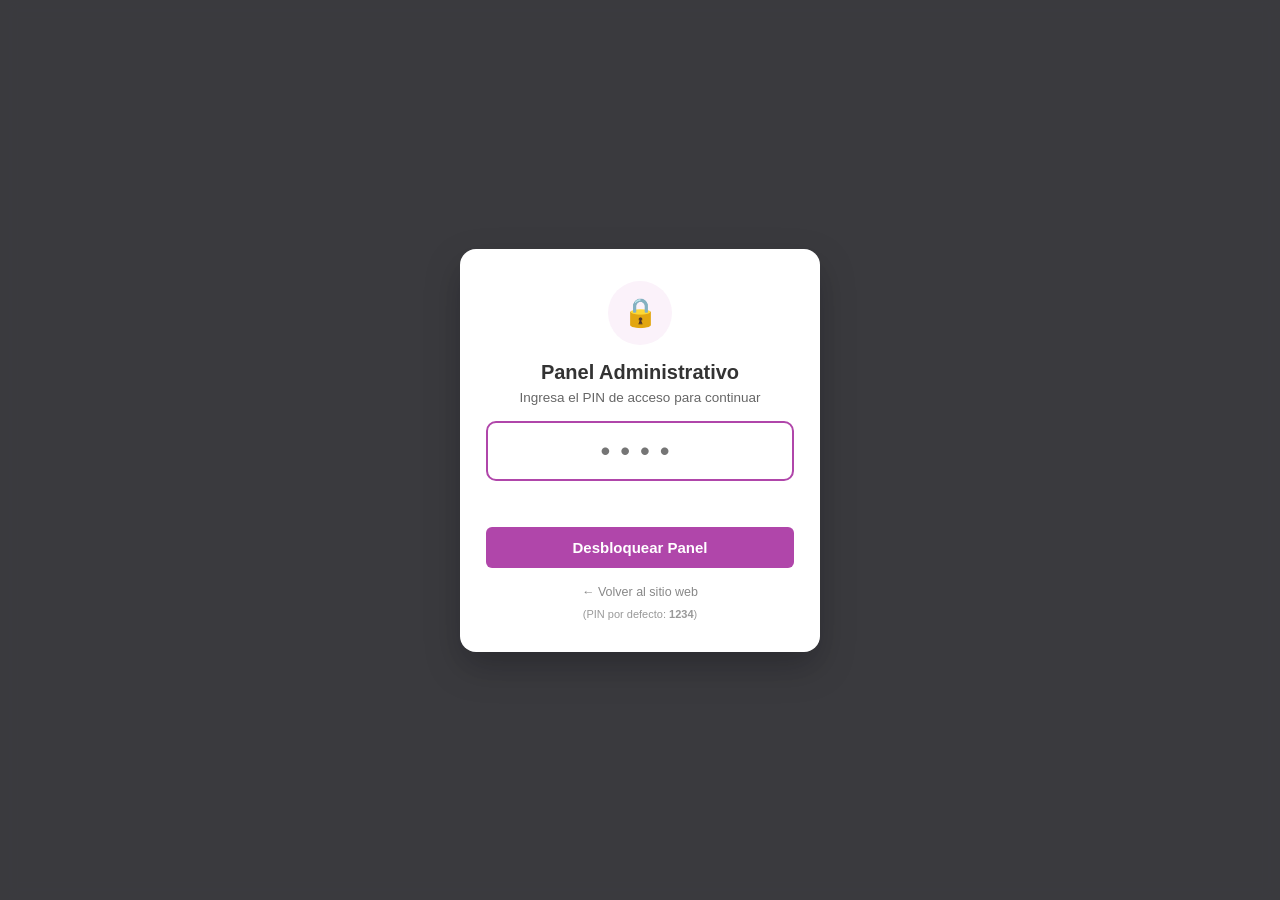
<file: admin.html>
<!DOCTYPE html>
<html lang="es">
<head>
    <meta charset="UTF-8">
    <meta name="viewport" content="width=device-width, initial-scale=1.0">
    <title>Panel de Administración - Larav Beuty Studio | Manicura</title>
    
    <link rel="stylesheet" href="css/admin.css">
    <link rel="icon" href="data:image/svg+xml,<svg xmlns='http://www.w3.org/2000/svg' viewBox='0 0 100 100'><text y='.9em' font-size='90'>⚙️</text></svg>">
</head>
<body class="admin-body">

<!-- MODAL DE BLOQUEO POR PIN -->
<div class="auth-overlay" id="auth-overlay">
    <div class="auth-card">
        <div class="avatar-icon">🔒</div>
        <h2 style="font-size: 20px; font-weight: 700; margin-bottom: 6px;">Panel Administrativo</h2>
        <p style="color: #666; font-size: 13.5px;">Ingresa el PIN de acceso para continuar</p>
        
        <form id="auth-pin-form">
            <input type="password" id="auth-pin-input" class="auth-pin-input" maxlength="6" placeholder="••••" autocomplete="off" autofocus required>
            <div id="auth-error-msg" style="color: #dc3545; font-size: 13px; min-height: 20px; margin-bottom: 10px;"></div>
            <button type="submit" class="btn-table-action" style="background: var(--admin-primary); color: #fff; width: 100%; padding: 12px; font-size: 15px;">
                Desbloquear Panel
            </button>
            <div style="margin-top: 14px;">
                <a href="index.html" style="color: #888; font-size: 12.5px; text-decoration: none;">&larr; Volver al sitio web</a>
            </div>
            <div style="margin-top: 8px; font-size: 11px; color: #999;">
                (PIN por defecto: <strong>1234</strong>)
            </div>
        </form>
    </div>
</div>

<!-- CONTENEDOR PRINCIPAL DEL DASHBOARD -->
<div class="admin-wrapper" id="admin-dashboard-layout" style="display: none;">
    
    <!-- BARRA LATERAL (SIDEBAR) -->
    <aside class="admin-sidebar">
        <div class="sidebar-header">
            <span style="font-size: 22px;">💅</span>
            <div>
                <h2 id="sidebar-biz-name">Larav Beuty Studio | Manicura</h2>
                <span style="font-size: 11px; opacity: 0.6;">Administración</span>
            </div>
        </div>
        
        <ul class="sidebar-nav">
            <li class="active" data-section="appointments">
                <a href="#appointments">
                    <span>📅</span>
                    <span>Citas Agendadas</span>
                </a>
            </li>
            <li data-section="specialists">
                <a href="#specialists">
                    <span>👥</span>
                    <span>Equipo / Trabajadoras</span>
                </a>
            </li>
            <li data-section="services">
                <a href="#services">
                    <span>✨</span>
                    <span>Servicios & Precios</span>
                </a>
            </li>
            <li data-section="schedule">
                <a href="#schedule">
                    <span>⏰</span>
                    <span>Horarios de Atención</span>
                </a>
            </li>
            <li data-section="reviews">
                <a href="#reviews">
                    <span>⭐</span>
                    <span>Gestión de Reseñas</span>
                </a>
            </li>
            <li data-section="business">
                <a href="#business">
                    <span>⚙️</span>
                    <span>Datos del Negocio</span>
                </a>
            </li>
            <li data-section="reports">
                <a href="#reports">
                    <span>📊</span>
                    <span>Reporte Mensual & Ganancias</span>
                </a>
            </li>
        </ul>

        <div class="sidebar-footer">
            <a href="index.html" class="btn-sidebar-action" target="_blank">
                Ver Sitio Web ↗
            </a>
            <button id="btn-logout" class="btn-sidebar-action" style="background: rgba(220,53,69,0.2); color: #ff8888;">
                Cerrar Sesión
            </button>
        </div>
    </aside>

    <!-- ÁREA DE CONTENIDO PRINCIPAL -->
    <main class="admin-main">
        <div class="admin-topbar">
            <h1 id="admin-page-title">Citas Agendadas</h1>
            <div style="display: flex; gap: 12px; align-items: center;">
                <button id="btn-request-notif" class="btn-enable-notifications" title="Activar sonido y notificaciones">
                    <span>🔔</span>
                    <span id="notif-btn-text">Activar Alertas</span>
                </button>
                <span id="admin-sync-indicator" style="font-size: 12px; color: #28a745; font-weight: 600;">● En Vivo</span>
            </div>
        </div>

        <!-- Contenedor flotante de notificaciones en tiempo real -->
        <div class="toast-container" id="admin-toast-container"></div>

        <div class="admin-content">
            
            <!-- ==========================================
                 SECCIÓN 1: CITAS AGENDADAS
                 ========================================== -->
            <section id="section-appointments" class="admin-section">
                <!-- Métricas -->
                <div class="metrics-row">
                    <div class="metric-card">
                        <div class="metric-label">Citas Totales</div>
                        <div class="metric-value" id="metric-total-appts">0</div>
                    </div>
                    <div class="metric-card">
                        <div class="metric-label">Pendientes por Confirmar</div>
                        <div class="metric-value" style="color: #ff9800;" id="metric-pending-appts">0</div>
                    </div>
                    <div class="metric-card">
                        <div class="metric-label">Ingresos Estimados</div>
                        <div class="metric-value" style="color: var(--admin-primary);" id="metric-total-revenue">$0</div>
                    </div>
                </div>

                <!-- Filtros -->
                <div class="filter-tabs" id="appt-filter-tabs">
                    <button class="filter-tab-btn active" data-filter="all">Todas</button>
                    <button class="filter-tab-btn" data-filter="pendiente">Pendientes</button>
                    <button class="filter-tab-btn" data-filter="confirmada">Confirmadas</button>
                    <button class="filter-tab-btn" data-filter="completada">Completadas</button>
                    <button class="filter-tab-btn" data-filter="cancelada">Canceladas</button>
                </div>

                <!-- Tabla de Citas -->
                <div class="admin-table-card">
                    <table class="admin-table">
                        <thead>
                            <tr>
                                <th>Folio</th>
                                <th>Cliente</th>
                                <th>Servicio(s)</th>
                                <th>Especialista</th>
                                <th>Fecha & Turno</th>
                                <th>Total</th>
                                <th>Estado</th>
                                <th>Acciones</th>
                            </tr>
                        </thead>
                        <tbody id="appts-table-body">
                            <!-- Filas generadas por JS -->
                        </tbody>
                    </table>
                </div>
            </section>

            <!-- ==========================================
                 SECCIÓN: TRABAJADORAS / ESPECIALISTAS
                 ========================================== -->
            <section id="section-specialists" class="admin-section" style="display: none;">
                <div style="display: flex; justify-content: space-between; align-items: center; margin-bottom: 18px;">
                    <div>
                        <h2 style="font-size: 18px;">Equipo y Especialistas</h2>
                        <p style="font-size: 13px; color: #666;">Personaliza el perfil, foto, días laborables y horarios de cada trabajadora.</p>
                    </div>
                </div>

                <div class="specialists-admin-grid" id="specialists-admin-grid">
                    <!-- Tarjetas inyectadas por JS -->
                </div>
            </section>

            <!-- ==========================================
                 SECCIÓN 2: SERVICIOS Y PRECIOS
                 ========================================== -->
            <section id="section-services" class="admin-section" style="display: none;">
                <div style="display: flex; justify-content: space-between; align-items: center; margin-bottom: 18px;">
                    <div>
                        <h2 style="font-size: 18px;">Catálogo de Tratamientos</h2>
                        <p style="font-size: 13px; color: #666;">Administra los precios, duraciones y descripciones.</p>
                    </div>
                    <button id="btn-add-service" class="btn-table-action" style="background: var(--admin-primary); color:#fff; padding: 10px 18px; font-size: 14px;">
                        + Nuevo Servicio
                    </button>
                </div>

                <div class="admin-table-card">
                    <table class="admin-table">
                        <thead>
                            <tr>
                                <th>Tratamiento</th>
                                <th>Categoría</th>
                                <th>Precio</th>
                                <th>Duración</th>
                                <th>Estado</th>
                                <th>Acciones</th>
                            </tr>
                        </thead>
                        <tbody id="services-table-body">
                            <!-- Filas generadas por JS -->
                        </tbody>
                    </table>
                </div>
            </section>

            <!-- ==========================================
                 SECCIÓN 3: HORARIOS DE ATENCIÓN
                 ========================================== -->
            <section id="section-schedule" class="admin-section" style="display: none;">
                <div style="margin-bottom: 18px;">
                    <h2 style="font-size: 18px;">Configuración de Horarios</h2>
                    <p style="font-size: 13px; color: #666;">Define los días laborales y rangos de apertura para las citas.</p>
                </div>

                <div class="admin-table-card" style="padding: 20px; max-width: 650px;">
                    <form id="schedule-config-form">
                        <div id="schedule-days-container" style="display: flex; flex-direction: column; gap: 14px;">
                            <!-- Días inyectados por JS -->
                        </div>

                        <div style="margin-top: 20px; padding-top: 14px; border-top: 1px solid #eee;">
                            <label style="font-size: 13.5px; font-weight: 600; display: block; margin-bottom: 6px;">
                                Intervalo entre citas (minutos):
                            </label>
                            <select id="schedule-interval-select" style="padding: 8px 12px; border: 1px solid #ccc; border-radius: 6px; font-size: 14px;">
                                <option value="15">Cada 15 minutos</option>
                                <option value="30" selected>Cada 30 minutos</option>
                                <option value="45">Cada 45 minutos</option>
                                <option value="60">Cada 60 minutos (1 hora)</option>
                            </select>
                        </div>

                        <button type="submit" class="btn-table-action" style="background: var(--admin-primary); color: #fff; padding: 12px 24px; font-size: 14px; margin-top: 20px;">
                            Guardar Horarios
                        </button>
                    </form>
                </div>
            </section>

            <!-- ==========================================
                 SECCIÓN 4: GESTIÓN DE RESEÑAS
                 ========================================== -->
            <section id="section-reviews" class="admin-section" style="display: none;">
                <div style="margin-bottom: 18px;">
                    <h2 style="font-size: 18px;">Reseñas de Clientes</h2>
                    <p style="font-size: 13px; color: #666;">Consulta y modera los testimonios visibles en la página web.</p>
                </div>

                <div class="admin-table-card">
                    <table class="admin-table">
                        <thead>
                            <tr>
                                <th>Autor</th>
                                <th>Calificación</th>
                                <th>Fecha</th>
                                <th>Comentario</th>
                                <th>Acción</th>
                            </tr>
                        </thead>
                        <tbody id="reviews-table-body">
                            <!-- Filas generadas por JS -->
                        </tbody>
                    </table>
                </div>
            </section>

            <!-- ==========================================
                 SECCIÓN 5: DATOS DEL NEGOCIO
                 ========================================== -->
            <section id="section-business" class="admin-section" style="display: none;">
                <div style="margin-bottom: 18px;">
                    <h2 style="font-size: 18px;">Información del Perfil y Negocio</h2>
                    <p style="font-size: 13px; color: #666;">Actualiza teléfono, dirección, redes y fotos de portada.</p>
                </div>

                <div class="admin-table-card" style="padding: 24px; max-width: 680px;">
                    <form id="business-config-form">
                        <div style="display: grid; grid-template-columns: 1fr 1fr; gap: 16px;">
                            <div class="form-group">
                                <label style="font-size: 13px; font-weight: 600; display: block; margin-bottom: 4px;">Nombre del Negocio:</label>
                                <input type="text" id="biz-input-name" class="form-input" style="width: 100%; padding: 10px; border: 1px solid #ccc; border-radius: 6px;" required>
                            </div>
                            <div class="form-group">
                                <label style="font-size: 13px; font-weight: 600; display: block; margin-bottom: 4px;">Especialidad / Subtítulo:</label>
                                <input type="text" id="biz-input-spec" class="form-input" style="width: 100%; padding: 10px; border: 1px solid #ccc; border-radius: 6px;" required>
                            </div>
                        </div>

                        <div class="form-group" style="margin-top: 12px;">
                            <label style="font-size: 13px; font-weight: 600; display: block; margin-bottom: 4px;">Dirección Completa:</label>
                            <input type="text" id="biz-input-address" class="form-input" style="width: 100%; padding: 10px; border: 1px solid #ccc; border-radius: 6px;" required>
                        </div>

                        <div style="display: grid; grid-template-columns: 1fr 1fr; gap: 16px; margin-top: 12px;">
                            <div class="form-group">
                                <label style="font-size: 13px; font-weight: 600; display: block; margin-bottom: 4px;">WhatsApp (con lada, ej: 526621819929):</label>
                                <input type="text" id="biz-input-whatsapp" class="form-input" style="width: 100%; padding: 10px; border: 1px solid #ccc; border-radius: 6px;" required>
                            </div>
                            <div class="form-group">
                                <label style="font-size: 13px; font-weight: 600; display: block; margin-bottom: 4px;">Teléfono directo:</label>
                                <input type="text" id="biz-input-phone" class="form-input" style="width: 100%; padding: 10px; border: 1px solid #ccc; border-radius: 6px;" required>
                            </div>
                        </div>

                        <div style="display: grid; grid-template-columns: 1fr 1fr; gap: 16px; margin-top: 12px;">
                            <div class="form-group">
                                <label style="font-size: 13px; font-weight: 600; display: block; margin-bottom: 4px;">Instagram URL:</label>
                                <input type="text" id="biz-input-instagram" class="form-input" style="width: 100%; padding: 10px; border: 1px solid #ccc; border-radius: 6px;">
                            </div>
                            <div class="form-group">
                                <label style="font-size: 13px; font-weight: 600; display: block; margin-bottom: 4px;">PIN de Acceso Administrador:</label>
                                <input type="text" id="biz-input-pin" class="form-input" style="width: 100%; padding: 10px; border: 1px solid #ccc; border-radius: 6px;" maxlength="6" required>
                            </div>
                        </div>

                        <div class="form-group" style="margin-top: 12px;">
                            <label style="font-size: 13px; font-weight: 600; display: block; margin-bottom: 4px;">Notas de Cabina / Especialistas:</label>
                            <textarea id="biz-input-cabin" class="form-textarea" style="width: 100%; padding: 10px; border: 1px solid #ccc; border-radius: 6px; min-height: 60px;"></textarea>
                        </div>

                        <div style="margin-top: 16px; padding-top: 16px; border-top: 1px solid #eee;">
                            <h3 style="font-size: 15px; margin-bottom: 10px;">Banner Promocional</h3>
                            <div class="form-group">
                                <label style="font-size: 13px; font-weight: 600; display: block; margin-bottom: 4px;">Título de la Promoción:</label>
                                <input type="text" id="biz-input-promo-title" class="form-input" style="width: 100%; padding: 10px; border: 1px solid #ccc; border-radius: 6px;">
                            </div>
                            <div class="form-group" style="margin-top: 10px;">
                                <label style="font-size: 13px; font-weight: 600; display: block; margin-bottom: 4px;">Detalles de la Promoción:</label>
                                <textarea id="biz-input-promo-desc" class="form-textarea" style="width: 100%; padding: 10px; border: 1px solid #ccc; border-radius: 6px; min-height: 60px;"></textarea>
                            </div>
                        </div>

                        <button type="submit" class="btn-table-action" style="background: var(--admin-primary); color: #fff; padding: 12px 24px; font-size: 14px; margin-top: 20px;">
                            Guardar Información del Negocio
                        </button>
                    </form>
                </div>
            </section>

            <!-- ==========================================
                 SECCIÓN 7: REPORTE MENSUAL & GANANCIAS
                 ========================================== -->
            <section id="section-reports" class="admin-section" style="display: none;">
                <div class="admin-card">
                    <div style="display: flex; align-items: center; justify-content: space-between; flex-wrap: wrap; gap: 14px; margin-bottom: 24px;">
                        <div>
                            <h2 style="font-size: 18px; font-weight: 700; margin-bottom: 4px;">📊 Reporte Mensual de Servicios</h2>
                            <p style="font-size: 13px; color: #777;">Resumen de todas las citas y ganancias del período seleccionado.</p>
                        </div>
                        <div style="display: flex; gap: 10px; align-items: center; flex-wrap: wrap;">
                            <select id="report-month-select" style="padding: 8px 12px; border: 1px solid #ddd; border-radius: 8px; font-size: 13px; font-weight: 600; cursor: pointer;">
                                <option value="0">Enero</option>
                                <option value="1">Febrero</option>
                                <option value="2">Marzo</option>
                                <option value="3">Abril</option>
                                <option value="4">Mayo</option>
                                <option value="5">Junio</option>
                                <option value="6">Julio</option>
                                <option value="7">Agosto</option>
                                <option value="8">Septiembre</option>
                                <option value="9">Octubre</option>
                                <option value="10">Noviembre</option>
                                <option value="11">Diciembre</option>
                            </select>
                            <select id="report-year-select" style="padding: 8px 12px; border: 1px solid #ddd; border-radius: 8px; font-size: 13px; font-weight: 600; cursor: pointer;">
                                <!-- Años inyectados por JS -->
                            </select>
                            <button id="btn-generate-report" style="background: var(--admin-primary); color: #fff; border: none; padding: 8px 18px; border-radius: 8px; font-size: 13px; font-weight: 700; cursor: pointer;">
                                🔍 Generar Reporte
                            </button>
                            <button id="btn-export-excel" style="background: #1d6f42; color: #fff; border: none; padding: 8px 18px; border-radius: 8px; font-size: 13px; font-weight: 700; cursor: pointer; display: none;">
                                📥 Exportar Excel
                            </button>
                        </div>
                    </div>

                    <!-- Métricas del reporte -->
                    <div id="report-metrics" style="display: none; grid-template-columns: repeat(auto-fit, minmax(150px, 1fr)); gap: 14px; margin-bottom: 24px;">
                        <div class="metric-card" style="background: linear-gradient(135deg, #e8f5e9, #c8e6c9); border: 1px solid #a5d6a7;">
                            <div class="metric-value" id="rpt-metric-citas" style="color: #2e7d32;">0</div>
                            <div class="metric-label">Citas del Mes</div>
                        </div>
                        <div class="metric-card" style="background: linear-gradient(135deg, #f3e5f5, #e1bee7); border: 1px solid #ce93d8;">
                            <div class="metric-value" id="rpt-metric-ingresos" style="color: var(--admin-primary);">$0</div>
                            <div class="metric-label">Ingresos Totales</div>
                        </div>
                        <div class="metric-card" style="background: linear-gradient(135deg, #e3f2fd, #bbdefb); border: 1px solid #90caf9;">
                            <div class="metric-value" id="rpt-metric-promedio" style="color: #1565c0;">$0</div>
                            <div class="metric-label">Promedio por Cita</div>
                        </div>
                        <div class="metric-card" style="background: linear-gradient(135deg, #fff8e1, #ffecb3); border: 1px solid #ffe082;">
                            <div class="metric-value" id="rpt-metric-servicios" style="color: #e65100;">0</div>
                            <div class="metric-label">Servicios Realizados</div>
                        </div>
                    </div>

                    <!-- Tabla de servicios del reporte -->
                    <div id="report-table-wrap" style="display: none;">
                        <h3 style="font-size: 15px; font-weight: 700; margin-bottom: 12px;" id="report-period-title">Detalle de Citas</h3>
                        <div style="overflow-x: auto;">
                            <table style="width: 100%; border-collapse: collapse; font-size: 13px;">
                                <thead>
                                    <tr style="background: #f8f9fa; text-align: left;">
                                        <th style="padding: 10px 12px; border-bottom: 2px solid #dee2e6; white-space: nowrap;">Folio</th>
                                        <th style="padding: 10px 12px; border-bottom: 2px solid #dee2e6;">Cliente</th>
                                        <th style="padding: 10px 12px; border-bottom: 2px solid #dee2e6;">Fecha</th>
                                        <th style="padding: 10px 12px; border-bottom: 2px solid #dee2e6;">Hora</th>
                                        <th style="padding: 10px 12px; border-bottom: 2px solid #dee2e6;">Especialista</th>
                                        <th style="padding: 10px 12px; border-bottom: 2px solid #dee2e6;">Servicios</th>
                                        <th style="padding: 10px 12px; border-bottom: 2px solid #dee2e6; text-align: right;">Total</th>
                                        <th style="padding: 10px 12px; border-bottom: 2px solid #dee2e6;">Estado</th>
                                    </tr>
                                </thead>
                                <tbody id="report-table-body">
                                </tbody>
                                <tfoot>
                                    <tr style="background: #f8f9fa; font-weight: 700;">
                                        <td colspan="6" style="padding: 12px; border-top: 2px solid #dee2e6; font-size: 14px;">💰 TOTAL DEL MES</td>
                                        <td style="padding: 12px; border-top: 2px solid #dee2e6; text-align: right; color: var(--admin-primary); font-size: 15px;" id="rpt-total-row">$0 MXN</td>
                                        <td style="border-top: 2px solid #dee2e6;"></td>
                                    </tr>
                                </tfoot>
                            </table>
                        </div>

                        <!-- Desglose por servicio -->
                        <div style="margin-top: 28px;">
                            <h3 style="font-size: 15px; font-weight: 700; margin-bottom: 12px;">📈 Servicios Más Realizados</h3>
                            <div id="report-services-breakdown" style="display: grid; grid-template-columns: repeat(auto-fill, minmax(220px, 1fr)); gap: 10px;">
                            </div>
                        </div>
                    </div>

                    <!-- Empty state -->
                    <div id="report-empty" style="text-align: center; padding: 48px 20px; display: none;">
                        <div style="font-size: 48px; margin-bottom: 12px;">📭</div>
                        <div style="font-size: 16px; font-weight: 600; color: #555;">Sin citas en este período</div>
                        <div style="font-size: 13px; color: #999; margin-top: 6px;">No se encontraron citas para el mes y año seleccionados.</div>
                    </div>

                    <!-- Placeholder inicial -->
                    <div id="report-placeholder" style="text-align: center; padding: 48px 20px;">
                        <div style="font-size: 56px; margin-bottom: 12px;">📊</div>
                        <div style="font-size: 16px; font-weight: 600; color: #555;">Selecciona el mes y año</div>
                        <div style="font-size: 13px; color: #999; margin-top: 6px;">Elige el período y haz clic en "Generar Reporte" para ver las ganancias y citas del mes.</div>
                    </div>
                </div>
            </section>

        </div>
    </main>

</div>

<!-- MODAL: AGREGAR / EDITAR SERVICIO -->
<div class="auth-overlay" id="service-modal" style="display: none;">
    <div class="auth-card" style="max-width: 480px; text-align: left;">
        <h2 id="service-modal-title" style="font-size: 18px; margin-bottom: 14px;">Nuevo Servicio</h2>
        <form id="service-form">
            <input type="hidden" id="modal-service-id">
            <div class="form-group" style="margin-bottom: 12px;">
                <label style="font-size: 13px; font-weight: 600; display: block; margin-bottom: 4px;">Nombre del Tratamiento:</label>
                <input type="text" id="modal-service-name" style="width: 100%; padding: 10px; border: 1px solid #ccc; border-radius: 6px;" required>
            </div>
            <div class="form-group" style="margin-bottom: 12px;">
                <label style="font-size: 13px; font-weight: 600; display: block; margin-bottom: 4px;">Categoría:</label>
                <select id="modal-service-category" style="width: 100%; padding: 10px; border: 1px solid #ccc; border-radius: 6px;">
                    <!-- Opciones inyectadas por JS -->
                </select>
            </div>
            <div style="display: grid; grid-template-columns: 1fr 1fr; gap: 12px; margin-bottom: 12px;">
                <div>
                    <label style="font-size: 13px; font-weight: 600; display: block; margin-bottom: 4px;">Precio ($ MXN):</label>
                    <input type="number" id="modal-service-price" style="width: 100%; padding: 10px; border: 1px solid #ccc; border-radius: 6px;" required>
                </div>
                <div>
                    <label style="font-size: 13px; font-weight: 600; display: block; margin-bottom: 4px;">Duración (minutos):</label>
                    <input type="number" id="modal-service-duration" style="width: 100%; padding: 10px; border: 1px solid #ccc; border-radius: 6px;" value="60" required>
                </div>
            </div>
            <div class="form-group" style="margin-bottom: 16px;">
                <label style="font-size: 13px; font-weight: 600; display: block; margin-bottom: 4px;">Descripción:</label>
                <textarea id="modal-service-desc" style="width: 100%; padding: 10px; border: 1px solid #ccc; border-radius: 6px; min-height: 60px;"></textarea>
            </div>
            <div style="display: flex; gap: 10px;">
                <button type="button" id="btn-close-service-modal" class="btn-table-action" style="background:#eee; flex: 1; padding: 10px;">
                    Cancelar
                </button>
                <button type="submit" class="btn-table-action" style="background: var(--admin-primary); color: #fff; flex: 2; padding: 10px;">
                    Guardar Servicio
                </button>
            </div>
        </form>
    </div>
</div>

<!-- MODAL: AGREGAR / EDITAR TRABAJADORA -->
<div class="auth-overlay" id="specialist-modal" style="display: none;">
    <div class="auth-card" style="max-width: 520px; text-align: left; max-height: 90vh; overflow-y: auto;">
        <h2 id="specialist-modal-title" style="font-size: 18px; margin-bottom: 14px;">Perfil de Trabajadora</h2>
        <form id="specialist-form">
            <input type="hidden" id="modal-spec-id">
            
            <div class="form-group" style="margin-bottom: 12px;">
                <label style="font-size: 13px; font-weight: 600; display: block; margin-bottom: 4px;">Nombre / Cabina:</label>
                <input type="text" id="modal-spec-name" style="width: 100%; padding: 10px; border: 1px solid #ccc; border-radius: 6px;" placeholder="Ej. Especialista en Uñas o Nombre" required>
            </div>

            <div class="form-group" style="margin-bottom: 12px;">
                <label style="font-size: 13px; font-weight: 600; display: block; margin-bottom: 4px;">Puesto / Especialidad:</label>
                <input type="text" id="modal-spec-title" style="width: 100%; padding: 10px; border: 1px solid #ccc; border-radius: 6px;" placeholder="Ej. Manicurista & Brow Artist" required>
            </div>

            <div style="display: grid; grid-template-columns: 1fr 1fr; gap: 12px; margin-bottom: 12px;">
                <div>
                    <label style="font-size: 13px; font-weight: 600; display: block; margin-bottom: 4px;">WhatsApp / Teléfono:</label>
                    <input type="text" id="modal-spec-phone" style="width: 100%; padding: 10px; border: 1px solid #ccc; border-radius: 6px;" placeholder="526621819929">
                </div>
                <div>
                    <label style="font-size: 13px; font-weight: 600; display: block; margin-bottom: 4px;">URL de Foto de Perfil:</label>
                    <input type="url" id="modal-spec-avatar" style="width: 100%; padding: 10px; border: 1px solid #ccc; border-radius: 6px;" placeholder="https://...">
                </div>
            </div>

            <div class="form-group" style="margin-bottom: 14px;">
                <label style="font-size: 13px; font-weight: 600; display: block; margin-bottom: 6px;">Días que Labora:</label>
                <div style="display: grid; grid-template-columns: repeat(4, 1fr); gap: 6px; font-size: 13px;">
                    <label><input type="checkbox" class="spec-workday-cb" value="0"> Dom</label>
                    <label><input type="checkbox" class="spec-workday-cb" value="1"> Lun</label>
                    <label><input type="checkbox" class="spec-workday-cb" value="2"> Mar</label>
                    <label><input type="checkbox" class="spec-workday-cb" value="3"> Mié</label>
                    <label><input type="checkbox" class="spec-workday-cb" value="4"> Jue</label>
                    <label><input type="checkbox" class="spec-workday-cb" value="5"> Vie</label>
                    <label><input type="checkbox" class="spec-workday-cb" value="6"> Sáb</label>
                </div>
            </div>

            <div class="form-group" style="margin-bottom: 14px;">
                <label style="font-size: 13px; font-weight: 600; display: block; margin-bottom: 4px;">Biografía / Experiencia:</label>
                <textarea id="modal-spec-bio" style="width: 100%; padding: 10px; border: 1px solid #ccc; border-radius: 6px; min-height: 55px;" placeholder="Especialista en..."></textarea>
            </div>

            <div class="form-group" style="margin-bottom: 16px;">
                <label style="font-size: 13px; font-weight: 600; display: block; margin-bottom: 4px;">Fechas Bloqueadas / Vacaciones (YYYY-MM-DD separados por coma):</label>
                <input type="text" id="modal-spec-blocked" style="width: 100%; padding: 10px; border: 1px solid #ccc; border-radius: 6px;" placeholder="2026-09-24, 2026-10-12">
            </div>

            <div style="display: flex; gap: 10px;">
                <button type="button" id="btn-close-spec-modal" class="btn-table-action" style="background:#eee; flex: 1; padding: 10px;">
                    Cancelar
                </button>
                <button type="submit" class="btn-table-action" style="background: var(--admin-primary); color: #fff; flex: 2; padding: 10px;">
                    Guardar Perfil
                </button>
            </div>
        </form>
    </div>
</div>

<script src="js/xlsx.full.min.js"></script>
<script src="js/data.js"></script>
<script src="js/admin.js"></script>

</body>
</html>
</file>
<file: css/admin.css>
/* ==========================================================================
   ESTILOS DEL PANEL DE ADMINISTRACIÓN
   ========================================================================== */

:root {
    --admin-primary: #b046aa;
    --admin-primary-hover: #9c3c97;
    --admin-success: #28a745;
    --admin-warning: #ffc107;
    --admin-danger: #dc3545;
    --admin-info: #17a2b8;
    --admin-dark: #1e1e24;
    --admin-bg: #f4f6f9;
    --admin-card: #ffffff;
    --admin-border: #e3e6ec;
    --admin-text: #333333;
    --admin-muted: #777777;
    --font-stack: -apple-system, BlinkMacSystemFont, "Segoe UI", Roboto, sans-serif;
}

* {
    box-sizing: border-box;
    margin: 0;
    padding: 0;
}

body.admin-body {
    font-family: var(--font-stack);
    background-color: var(--admin-bg);
    color: var(--admin-text);
    min-height: 100vh;
}

/* Modal de Autenticación por PIN */
.auth-overlay {
    position: fixed;
    inset: 0;
    background: rgba(25, 25, 30, 0.85);
    backdrop-filter: blur(8px);
    display: flex;
    align-items: center;
    justify-content: center;
    z-index: 10000;
}

.auth-card {
    background: #ffffff;
    border-radius: 16px;
    padding: 32px 26px;
    width: 100%;
    max-width: 360px;
    text-align: center;
    box-shadow: 0 15px 35px rgba(0,0,0,0.25);
}

.auth-card .avatar-icon {
    width: 64px;
    height: 64px;
    background: #fbf2fa;
    color: var(--admin-primary);
    border-radius: 50%;
    display: flex;
    align-items: center;
    justify-content: center;
    font-size: 28px;
    margin: 0 auto 16px;
}

.auth-pin-input {
    font-size: 28px;
    letter-spacing: 10px;
    text-align: center;
    width: 100%;
    padding: 12px;
    border: 2px solid var(--admin-border);
    border-radius: 10px;
    margin: 16px 0;
    outline: none;
    transition: border-color 0.2s;
}

.auth-pin-input:focus {
    border-color: var(--admin-primary);
}

/* Layout del Dashboard */
.admin-wrapper {
    display: flex;
    min-height: 100vh;
}

.admin-sidebar {
    width: 240px;
    background: var(--admin-dark);
    color: #ffffff;
    display: flex;
    flex-direction: column;
    flex-shrink: 0;
}

.sidebar-header {
    padding: 20px 18px;
    border-bottom: 1px solid rgba(255,255,255,0.1);
    display: flex;
    align-items: center;
    gap: 10px;
}

.sidebar-header h2 {
    font-size: 16px;
    font-weight: 700;
}

.sidebar-nav {
    flex: 1;
    padding: 14px 0;
    list-style: none;
}

.sidebar-nav li a {
    display: flex;
    align-items: center;
    gap: 12px;
    padding: 12px 20px;
    color: #bbbbbc;
    font-size: 14px;
    font-weight: 500;
    text-decoration: none;
    transition: all 0.2s;
}

.sidebar-nav li a:hover {
    background: rgba(255,255,255,0.06);
    color: #ffffff;
}

.sidebar-nav li.active a {
    background: var(--admin-primary);
    color: #ffffff;
    font-weight: 700;
}

.sidebar-footer {
    padding: 16px 20px;
    border-top: 1px solid rgba(255,255,255,0.1);
    display: flex;
    flex-direction: column;
    gap: 8px;
}

.btn-sidebar-action {
    background: rgba(255,255,255,0.1);
    color: #ffffff;
    border: none;
    padding: 9px 14px;
    border-radius: 6px;
    font-size: 13px;
    cursor: pointer;
    text-align: center;
    text-decoration: none;
    transition: background 0.2s;
}

.btn-sidebar-action:hover {
    background: rgba(255,255,255,0.2);
}

/* Área de Contenido */
.admin-main {
    flex: 1;
    display: flex;
    flex-direction: column;
    min-width: 0;
}

.admin-topbar {
    background: #ffffff;
    border-bottom: 1px solid var(--admin-border);
    padding: 16px 24px;
    display: flex;
    justify-content: space-between;
    align-items: center;
}

.admin-topbar h1 {
    font-size: 20px;
    font-weight: 700;
}

.admin-content {
    padding: 24px;
    flex: 1;
    overflow-y: auto;
}

/* Tarjetas de Métricas */
.metrics-row {
    display: grid;
    grid-template-columns: repeat(auto-fit, minmax(200px, 1fr));
    gap: 16px;
    margin-bottom: 24px;
}

.metric-card {
    background: #ffffff;
    border-radius: 12px;
    padding: 18px 20px;
    box-shadow: 0 2px 8px rgba(0,0,0,0.04);
    border: 1px solid var(--admin-border);
}

.metric-label {
    font-size: 12.5px;
    color: var(--admin-muted);
    font-weight: 600;
    text-transform: uppercase;
}

.metric-value {
    font-size: 26px;
    font-weight: 800;
    margin-top: 4px;
    color: #1a1a1c;
}

/* Filtros de Citas */
.filter-tabs {
    display: flex;
    gap: 8px;
    margin-bottom: 16px;
    flex-wrap: wrap;
}

.filter-tab-btn {
    background: #ffffff;
    border: 1px solid var(--admin-border);
    padding: 8px 16px;
    border-radius: 20px;
    font-size: 13.5px;
    font-weight: 600;
    color: #555;
    cursor: pointer;
    transition: all 0.2s;
}

.filter-tab-btn.active {
    background: var(--admin-primary);
    color: #ffffff;
    border-color: var(--admin-primary);
}

/* Tabla de Citas */
.admin-table-card {
    background: #ffffff;
    border-radius: 12px;
    box-shadow: 0 2px 8px rgba(0,0,0,0.04);
    border: 1px solid var(--admin-border);
    overflow: hidden;
}

.admin-table {
    width: 100%;
    border-collapse: collapse;
    font-size: 13.5px;
    text-align: left;
}

.admin-table th {
    background: #fafbfc;
    padding: 12px 16px;
    font-weight: 600;
    color: #666;
    border-bottom: 1px solid var(--admin-border);
}

.admin-table td {
    padding: 14px 16px;
    border-bottom: 1px solid #f0f0f4;
    vertical-align: middle;
}

.status-badge {
    display: inline-block;
    padding: 3px 10px;
    border-radius: 20px;
    font-size: 11.5px;
    font-weight: 700;
    text-transform: capitalize;
}

.status-pendiente { background: #fff3cd; color: #856404; }
.status-confirmada { background: #d4edda; color: #155724; }
.status-completada { background: #d1ecf1; color: #0c5460; }
.status-cancelada { background: #f8d7da; color: #721c24; }

.table-actions {
    display: flex;
    gap: 6px;
    align-items: center;
}

.btn-table-action {
    border: none;
    padding: 6px 10px;
    border-radius: 6px;
    font-size: 12px;
    font-weight: 600;
    cursor: pointer;
    transition: opacity 0.2s;
}

.btn-table-action:hover {
    opacity: 0.85;
}

.btn-action-wa {
    background: #25d366;
    color: #fff;
    text-decoration: none;
    display: inline-flex;
    align-items: center;
    gap: 4px;
}

.btn-action-status {
    background: #eef1f6;
    color: #333;
}

/* Responsividad para móviles */
@media (max-width: 768px) {
    .admin-wrapper {
        flex-direction: column;
    }
    .admin-sidebar {
        width: 100%;
    }
    .sidebar-nav {
        display: flex;
        overflow-x: auto;
        padding: 0;
    }
    .sidebar-nav li a {
        padding: 10px 14px;
        white-space: nowrap;
    }
    .admin-table-card {
        overflow-x: auto;
    }
}

/* ==========================================================================
   ESTILOS DE TRABAJADORAS / ESPECIALISTAS
   ========================================================================== */

.specialists-admin-grid {
    display: grid;
    grid-template-columns: repeat(auto-fill, minmax(280px, 1fr));
    gap: 16px;
    margin-top: 14px;
}

.specialist-admin-card {
    background: #ffffff;
    border-radius: 12px;
    padding: 18px;
    border: 1px solid var(--admin-border);
    box-shadow: 0 2px 8px rgba(0,0,0,0.04);
    display: flex;
    flex-direction: column;
    justify-content: space-between;
    transition: transform 0.2s, box-shadow 0.2s;
}

.specialist-admin-card:hover {
    transform: translateY(-2px);
    box-shadow: 0 6px 16px rgba(0,0,0,0.08);
}

.spec-card-top {
    display: flex;
    gap: 14px;
    align-items: center;
    margin-bottom: 12px;
}

.spec-admin-avatar {
    width: 58px;
    height: 58px;
    border-radius: 50%;
    object-fit: cover;
    border: 2px solid var(--admin-primary);
    flex-shrink: 0;
}

.spec-admin-info h3 {
    font-size: 15px;
    font-weight: 700;
    color: #1a1a1c;
}

.spec-admin-role {
    font-size: 12.5px;
    color: var(--admin-primary);
    font-weight: 600;
    margin-top: 2px;
}

.spec-admin-days {
    font-size: 11.5px;
    background: #edf2f7;
    color: #4a5568;
    padding: 2px 8px;
    border-radius: 20px;
    display: inline-block;
    margin-top: 4px;
    font-weight: 500;
}

.spec-admin-bio {
    font-size: 12.5px;
    color: #666;
    line-height: 1.4;
    margin-bottom: 14px;
    flex: 1;
}

.spec-card-actions {
    display: flex;
    gap: 8px;
    padding-top: 12px;
    border-top: 1px solid #f0f0f4;
}

/* ==========================================================================
   SISTEMA DE NOTIFICACIONES TOAST Y CAMPANILLA EN VIVO
   ========================================================================== */

.toast-container {
    position: fixed;
    top: 20px;
    right: 20px;
    z-index: 100000;
    display: flex;
    flex-direction: column;
    gap: 10px;
    pointer-events: none;
    max-width: 380px;
    width: 100%;
}

.notification-toast {
    pointer-events: auto;
    background: #ffffff;
    border-radius: 12px;
    padding: 16px;
    box-shadow: 0 10px 30px rgba(0,0,0,0.2);
    border-left: 5px solid #28a745;
    display: flex;
    align-items: flex-start;
    gap: 12px;
    animation: toastSlideIn 0.35s cubic-bezier(0.175, 0.885, 0.32, 1.275);
    transition: all 0.3s ease;
}

@keyframes toastSlideIn {
    from {
        opacity: 0;
        transform: translateX(50px) scale(0.9);
    }
    to {
        opacity: 1;
        transform: translateX(0) scale(1);
    }
}

.toast-icon {
    width: 36px;
    height: 36px;
    border-radius: 50%;
    background: #e9f7df;
    color: #28a745;
    display: flex;
    align-items: center;
    justify-content: center;
    font-size: 18px;
    flex-shrink: 0;
    animation: bellRing 0.5s ease;
}

@keyframes bellRing {
    0%, 100% { transform: rotate(0); }
    20%, 60% { transform: rotate(15deg); }
    40%, 80% { transform: rotate(-15deg); }
}

.toast-body {
    flex: 1;
}

.toast-title {
    font-size: 14px;
    font-weight: 700;
    color: #1a1a1c;
    margin-bottom: 2px;
}

.toast-desc {
    font-size: 12.5px;
    color: #555;
    line-height: 1.35;
}

.toast-close {
    background: none;
    border: none;
    font-size: 18px;
    color: #999;
    cursor: pointer;
    line-height: 1;
}

.toast-close:hover {
    color: #333;
}

.btn-enable-notifications {
    background: #fdf3f0;
    color: #d9534f;
    border: 1px solid #f2dede;
    padding: 6px 12px;
    border-radius: 20px;
    font-size: 12px;
    font-weight: 600;
    cursor: pointer;
    display: inline-flex;
    align-items: center;
    gap: 6px;
    transition: all 0.2s;
}

.btn-enable-notifications.enabled {
    background: #eafaf1;
    color: #28a745;
    border-color: #d4edda;
}
</file>
